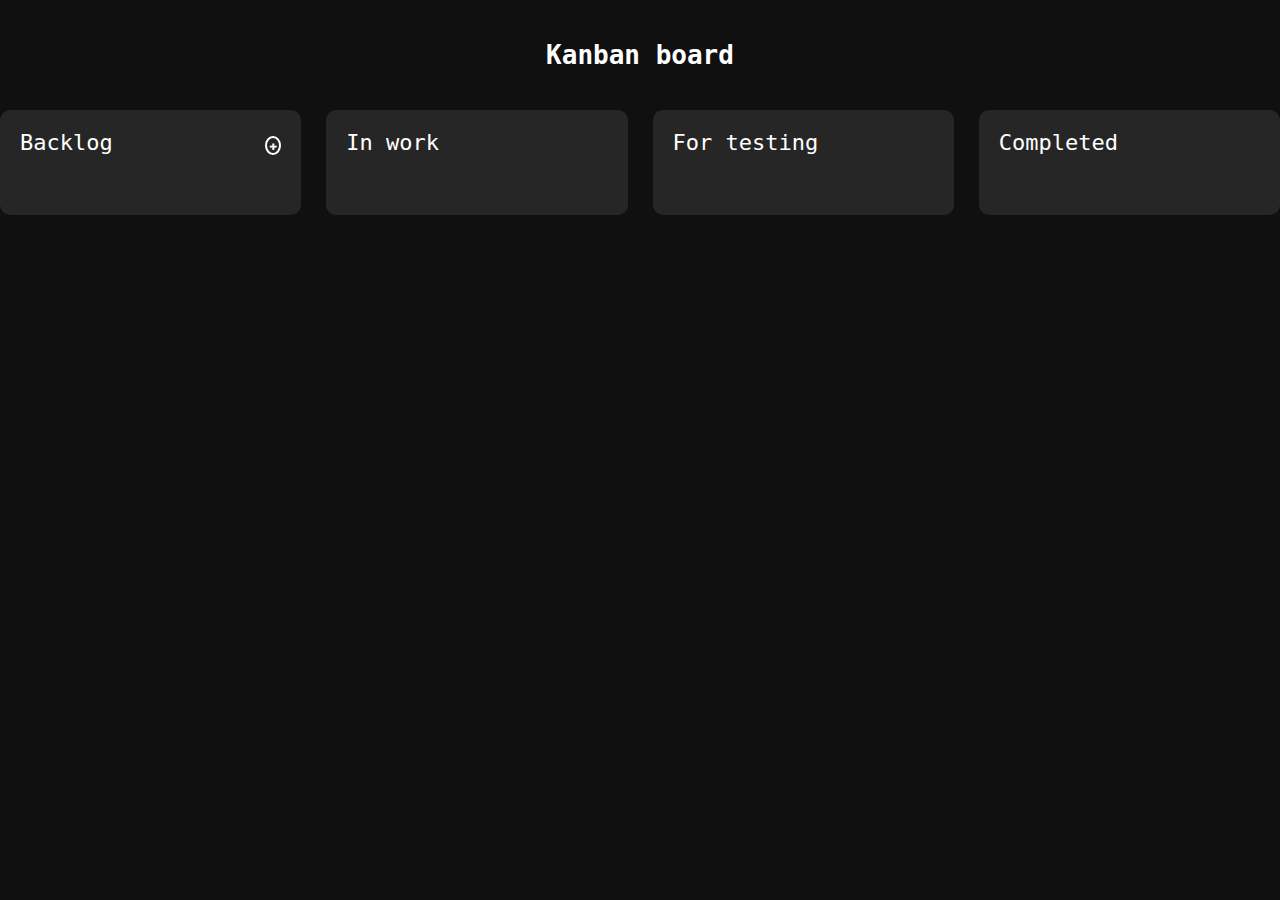
<file: index.html>
<!DOCTYPE html>
<html lang="en">
<head>
    <meta charset="UTF-8">
    <link rel="stylesheet" href="css/style.css">
    <script defer src="js/vue.js"></script>
    <script defer src="js/main.js"></script>
    <title>Kanban board</title>
</head>
<body>
    <main id="app">
        <h1 class="title">Kanban board</h1>

        <board></board>
    </main>
</body>
</html>
</file>
<file: css/style.css>
* {
    margin: 0;
    padding: 0;
    box-sizing: border-box;

    font-family: monospace;
}

main {
    width: 100%;
    height: 100vh;
    background-color: #101010;
    padding-top: 40px;
}

main .title {
    color: white;
    text-align: center;
}

.board {
    max-width: 1400px;
    width: 100%;
    margin: 40px auto 0 auto;

    display: flex;
}

/* COLUMN */

.column {
    flex-basis: 325px;

    background-color: #262626;
    border-radius: 10px;
    padding: 20px;
}

.column:nth-child(n + 2) {
    margin-left: 25px;
}

.column .header {
    display: flex;
    justify-content: space-between;
    align-items: baseline;

    padding-bottom: 40px;
}

.column .header .title {
    font-size: 22px;
}

.column .header span.add::before {
    content: "\271A";
    color: white;
    border: 2px solid white;
    border-radius: 50%;
    padding: 0 2px;

    transition-duration: 0.2s;
}

.column .header span.add:hover::before {
    cursor: pointer;
    color: gray;
    border-color: gray;
}

/* CARD-WRAPPER */

.card-wrapper {
    width: 100%;
}

.card {
    width: 100%;
    padding: 20px;
    padding-bottom: 15px;
    border-radius: 10px;
}

.card:nth-child(n + 2) {
    margin-top: 20px;
}

.card .header {
    padding: 0;
}

.card .header .title {
    font-size: 16px;
}

.card .actions .delete::before {
    content: "\2716";
    color: white;
    font-size: 16px;
    transition-duration: 0.1s;
}

.card .actions .delete:hover::before {
    cursor: pointer;
    color: gray;
}

.card .actions .edit::before {
    content: "\2710";
    color: white;
    font-size: 16px;
    transition-duration: 0.1s;
}

.card .actions .edit:hover::before {
    cursor: pointer;
    color: gray;
}

.card .desc {
    margin-top: 15px;
    color: white;
    font-size: 14px;
}

.card .time {
    font-size: 12px;
    color: white;

    margin-top: 10px;
    display: flex;
}

.card .time span:nth-child(n + 2) {
    margin-left: 7px;
}

.card .time .arrow::before {
    content: "\27A4";
}

.card .info {
    display: flex;
    flex-direction: column;
    margin-top: 7px;
}

.card .info span {
    margin-top: 3px;
    font-size: 14px;
    font-weight: bold;
}

.card .status {
    margin-top: 15px;
    text-align: right;
    font-size: 16px;
    font-weight: bold;
}

.card .status .arrow::before {
    content: "\27A4";
    font-size: 14px;
}

.card .status .end {
    font-size: 14px;
}

.card .moving {
    display: flex;
    justify-content: flex-end;

    margin-top: 10px;
}

.card .moving button {
    padding: 3px;
    margin-left: 3px;
}

/* стилизация фона карточек от столбца */

.card.backlog {
    background-color: #b4b401;
}

.card.work {
    background-color: #0149b4;
}

.card.test {
    background-color: #9f9e9e;
}

.card.complete {
    background-color: #43b401;
}

/* CARD-EDIT */

.card.edit .input {
    border: none;
    border-bottom: 1px solid black;
    color: black;
    background-color: #b4b401;
}

.card.edit .input.error {
    color: black;
    border-color: red;
}

.card.edit .input:focus {
    outline: none;
}

.card.edit .header .input.title {
    font-size: 16px;
    text-align: left;
}

.card.edit .desc textarea {
    max-width: 203px;
    width: 100%;
    resize: none;
    font-size: 14px;
}

.card.edit .time .to .input {
    max-width: 90px;
    width: 100%;
}

.card.edit .actions .cancel::before {
    content: "\2716";
    color: white;
    font-size: 16px;
    transition-duration: 0.1s;
}

.card.edit .actions .cancel:hover::before {
    cursor: pointer;
    color: red;
    border-color: gray;
}

.card.edit .actions .apply::before {
    content: "\2714";
    color: white;
    font-size: 16px;
    transition-duration: 0.1s;
}

.card.edit .actions .apply:hover::before {
    cursor: pointer;
    color: green;
    border-color: gray;
}

.card.edit .error {
    color: black;
    margin-top: 3px;
}

/* CARD TEST BACK */

.card.test .back {
    max-width: 203px;
    width: 100%;
    resize: none;
    font-size: 14px;
    margin-top: 15px;

    display: flex;
    flex-direction: column;
}

.card.test .back textarea {
    max-width: 203px;
    width: 100%;
    resize: none;
    font-size: 14px;
}

.card.test .input {
    border: none;
    border-bottom: 1px solid black;
    color: black;
    background-color: #b4b401;
}

.card.test .input:focus {
    outline: none;
}

.card.test .actions {
    margin-top: 5px;
    align-self: flex-end;
}

.card.test .actions .cancel::before {
    content: "\2716";
    color: white;
    font-size: 16px;
    transition-duration: 0.1s;
}

.card.test .actions .cancel:hover::before {
    cursor: pointer;
    color: red;
    border-color: gray;
}

.card.test .actions .apply::before {
    content: "\2714";
    color: white;
    font-size: 16px;
    transition-duration: 0.1s;
}

.card.test .actions .apply:hover::before {
    cursor: pointer;
    color: green;
    border-color: gray;
}

.late {
    color: red;
}

.notLate {
    color: blue;
}
</file>
